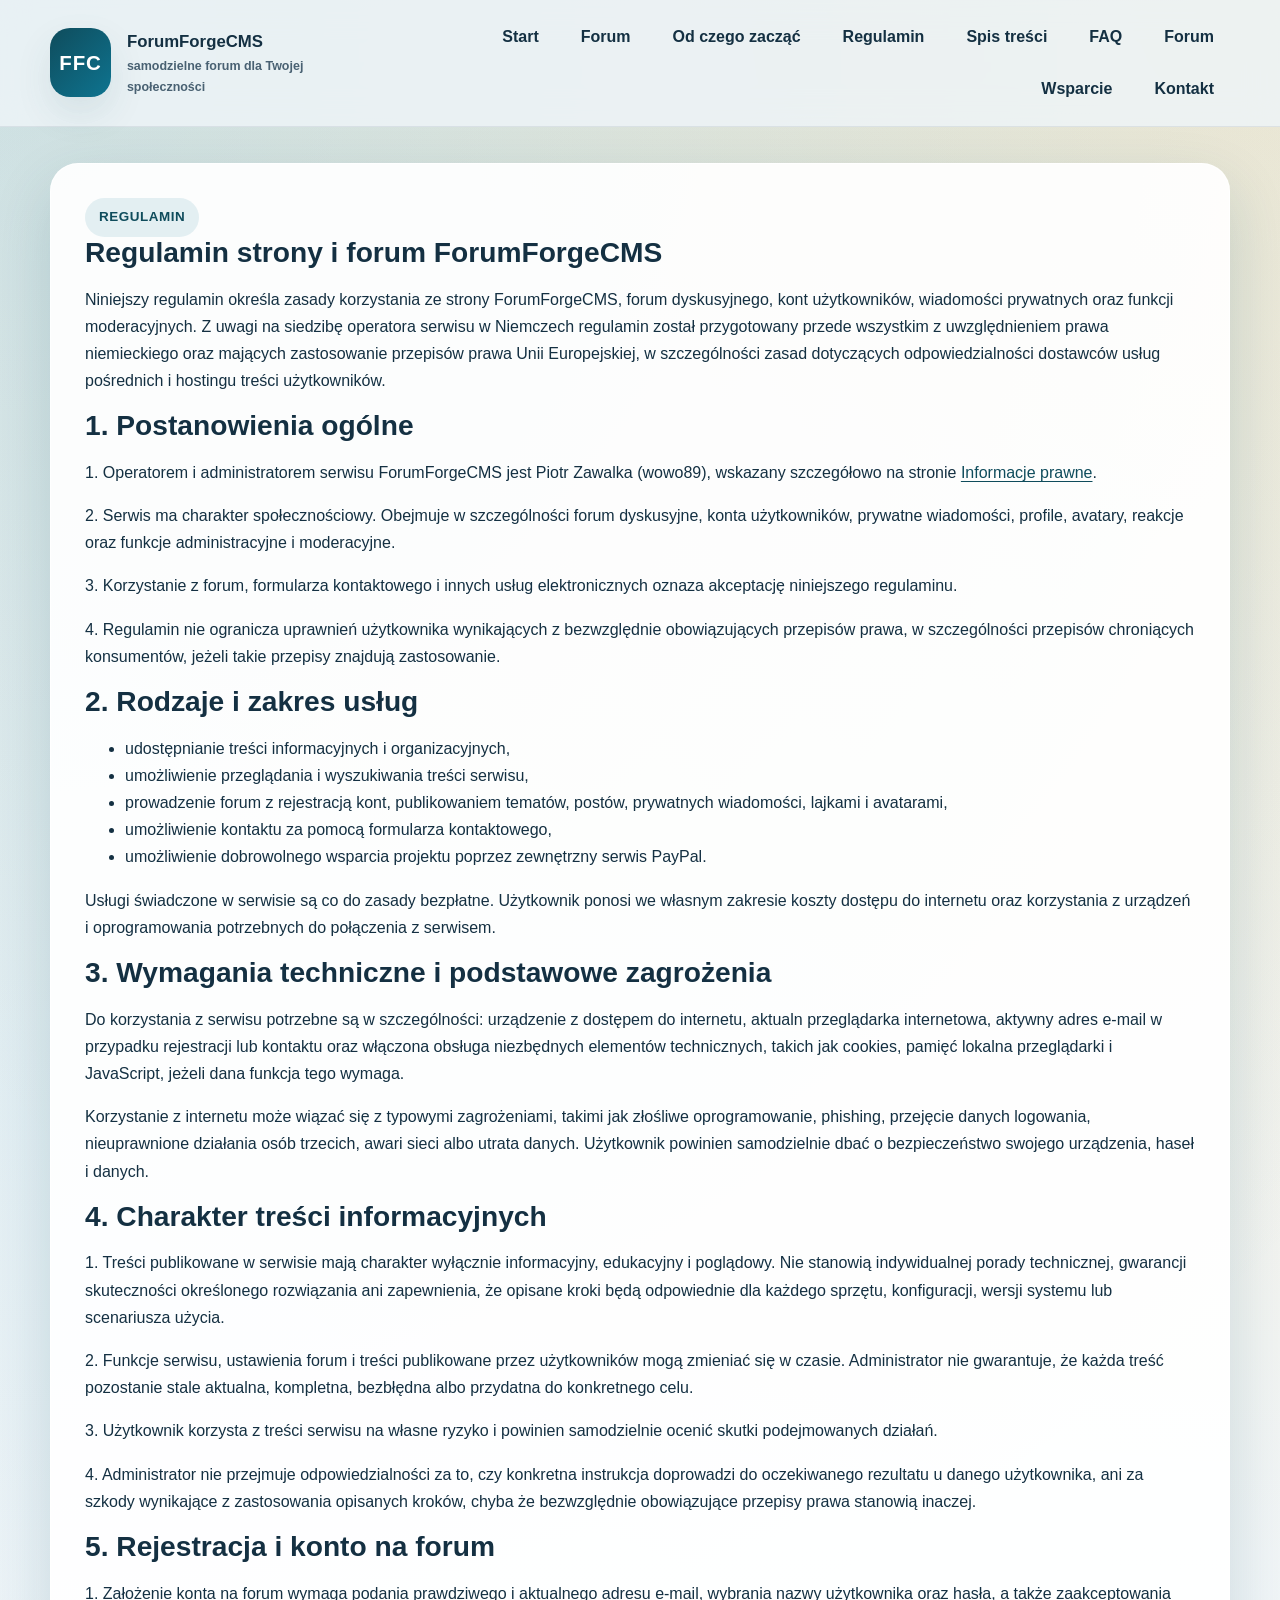
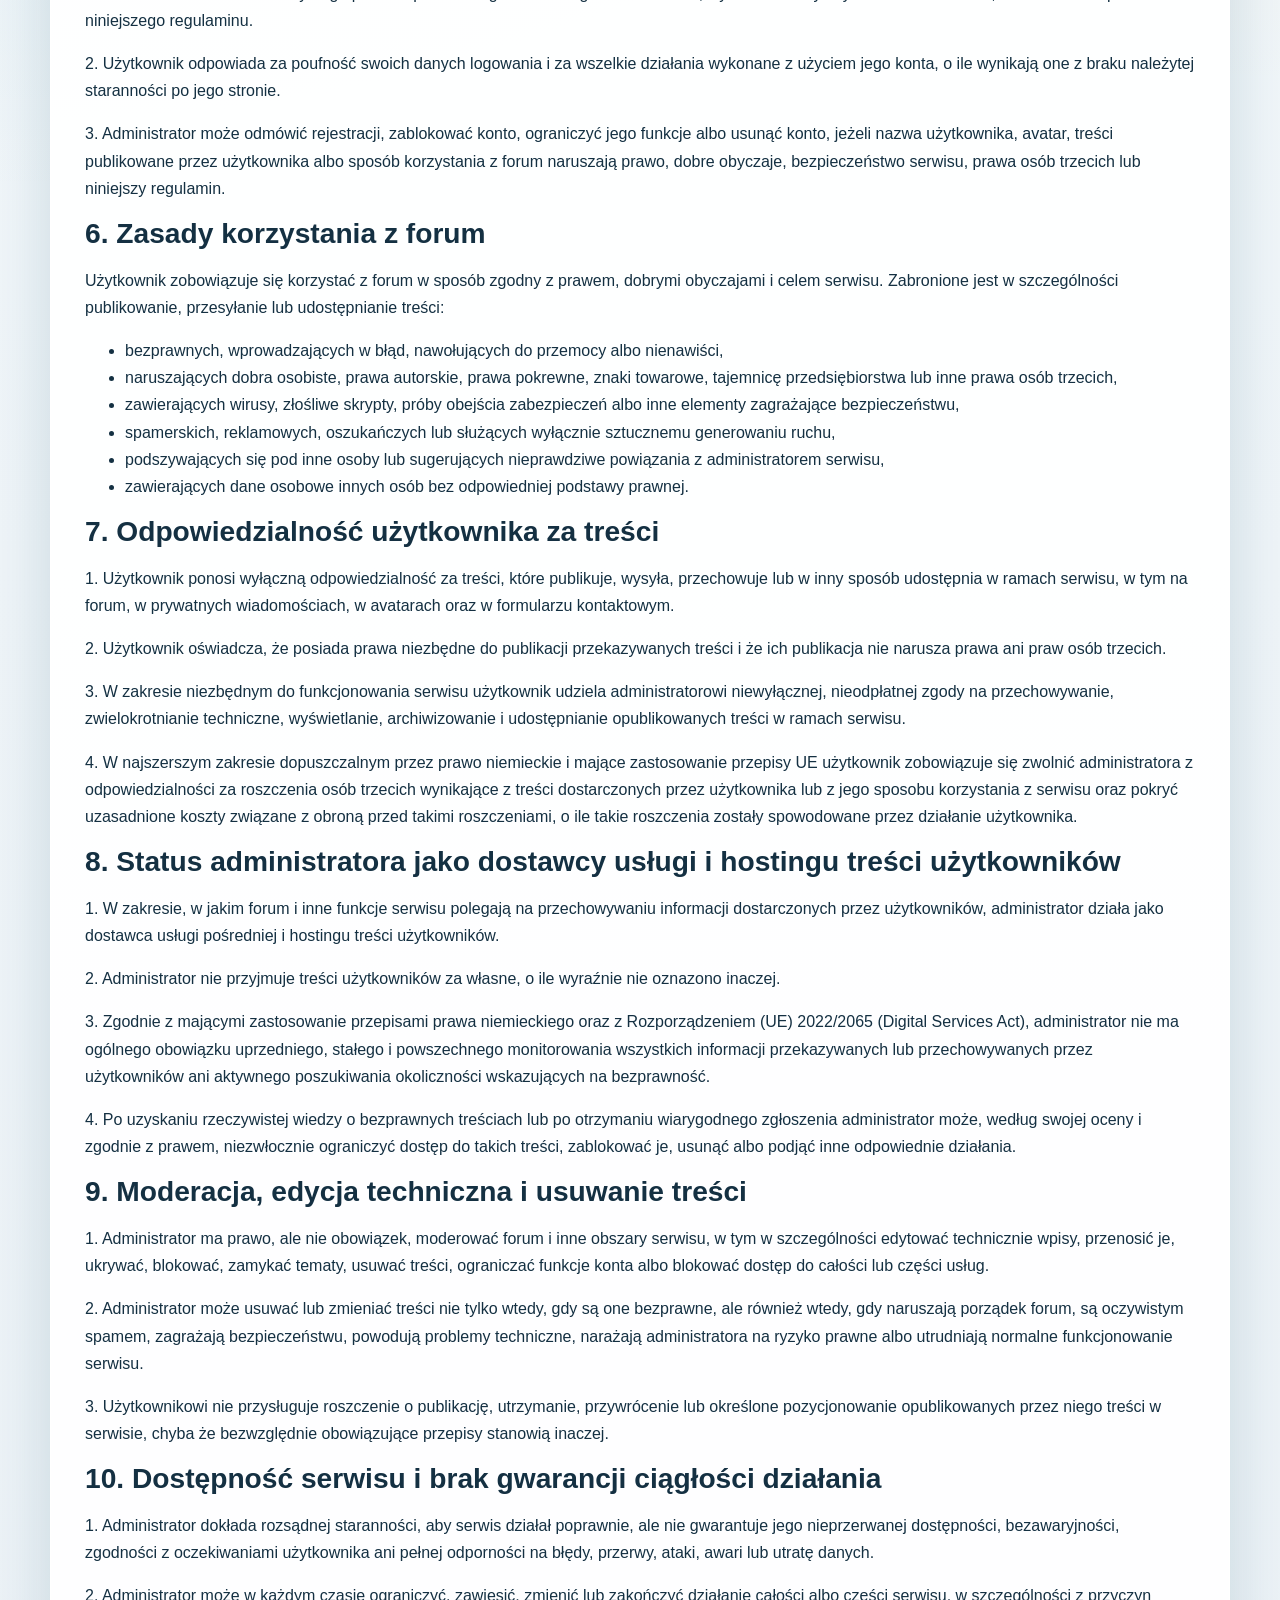
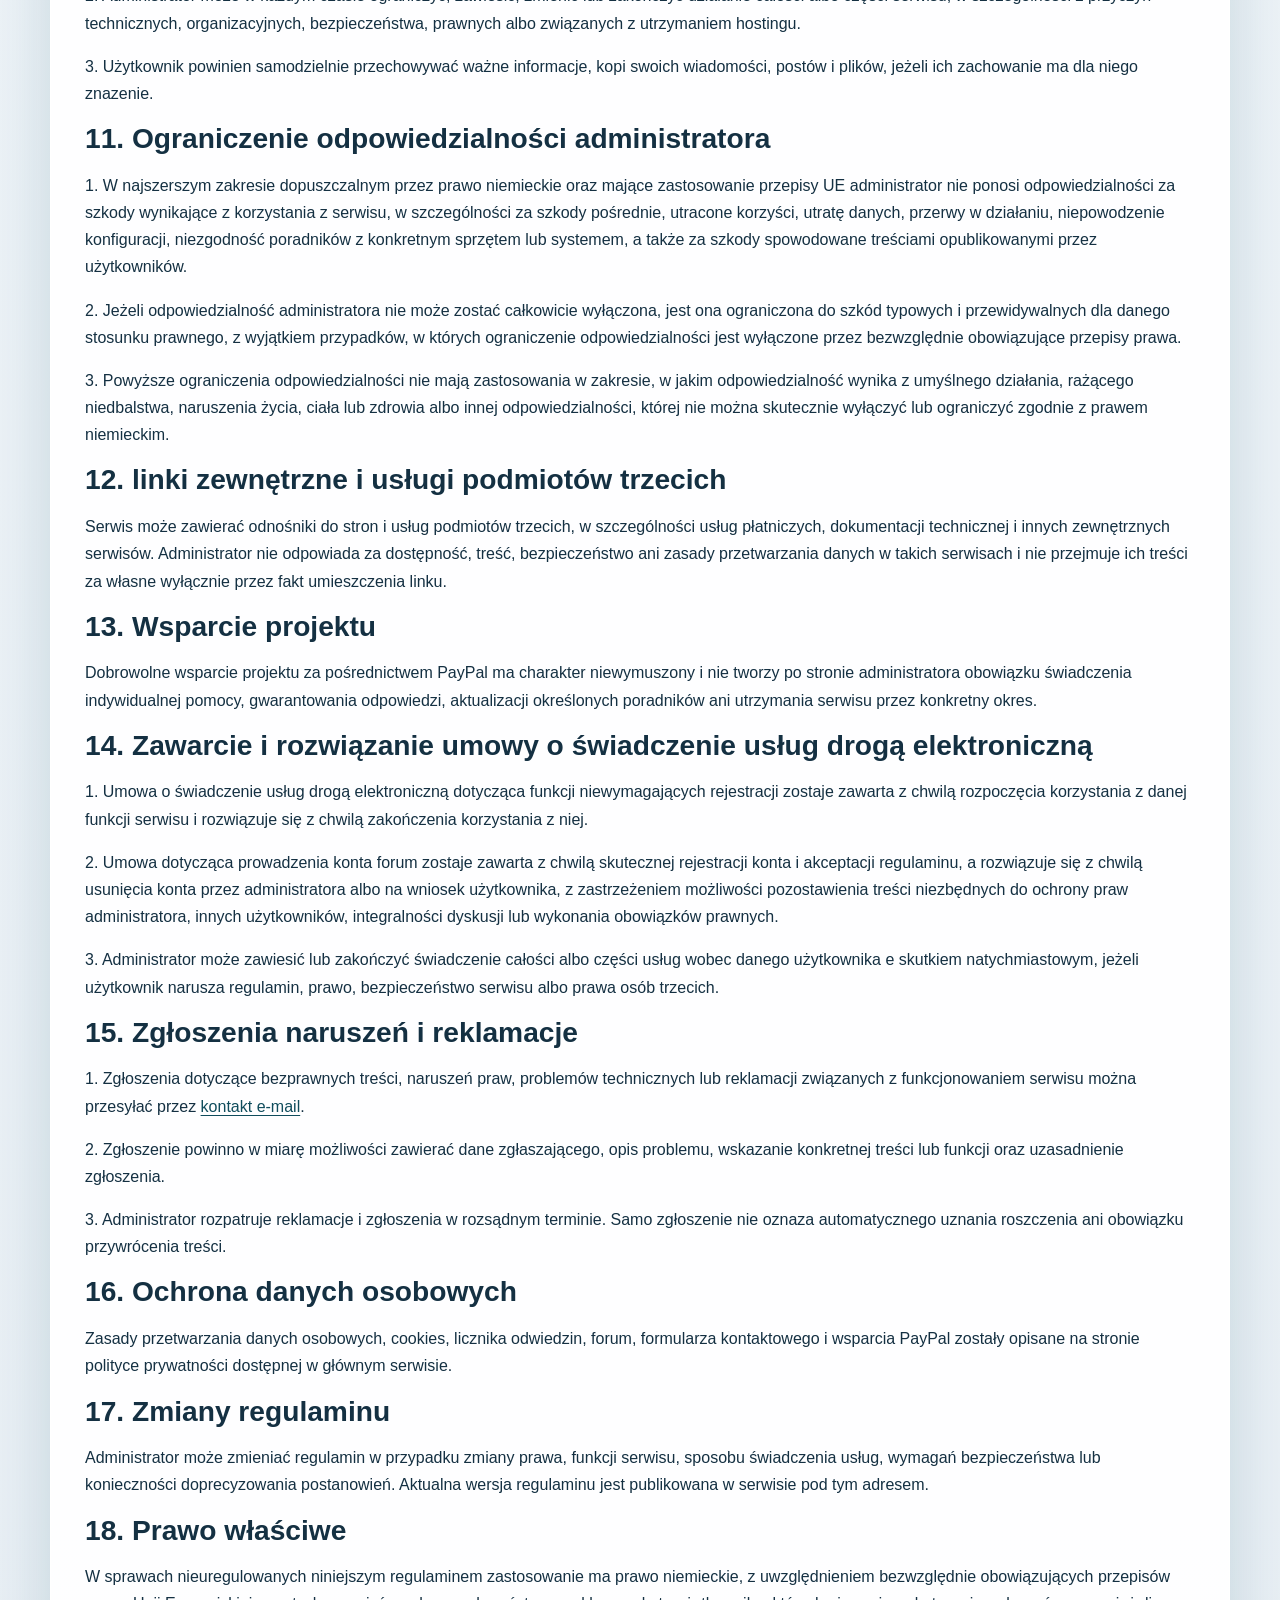
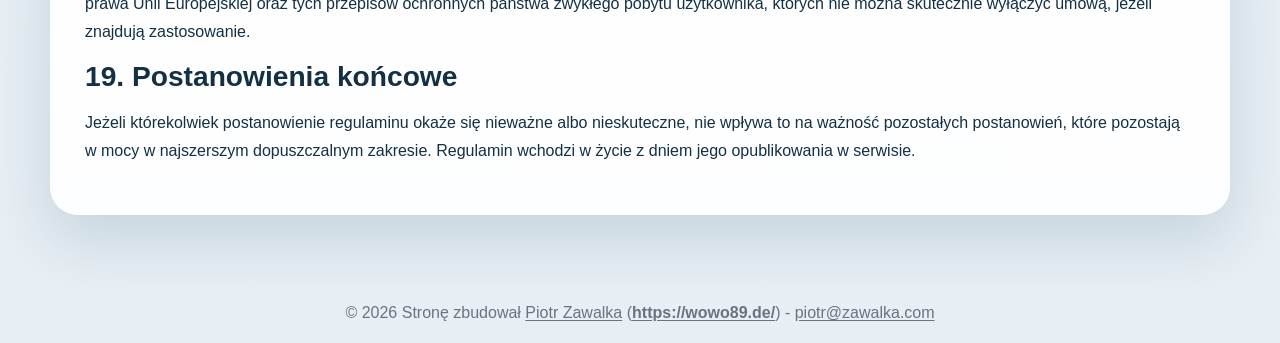
<file: regulamin.html>
﻿<!doctype html>
<html lang="pl">
<head>
  <meta charset="utf-8">
  <meta http-equiv="Content-Type" content="text/html; charset=utf-8">
  <meta name="viewport" content="width=device-width, initial-scale=1">
  <meta name="description" content="Regulamin strony i forum ForumForgeCMS: zasady korzystania z forum, kont u&#380;ytkownik&#243;w, wiadomo&#347;ci prywatnych i moderacji, z uwzgl&#281;dnieniem prawa niemieckiego i przepis&#243;w UE.">
  <meta name="robots" content="index,follow,max-image-preview:large,max-snippet:-1,max-video-preview:-1">
  <link rel="canonical" href="https://hosting.zeta-producer.com/7760562475/regulamin.html">
  <title>Regulamin strony i forum - ForumForgeCMS</title>
  <link rel="icon" type="image/png" sizes="32x32" href="media/images/favicons/favicon-32x32.png">
  <link rel="stylesheet" href="assets/forumforgecms2026.css">
</head>
<body>
  <div class="site-shell">
    <header class="site-header">
      <div class="site-header-inner">
        <a class="brand" href="index.html">
          <span class="brand-mark">FFC</span>
          <span class="brand-copy">ForumForgeCMS<small>samodzielne forum dla Twojej spo&#322;eczno&#347;ci</small></span>
        </a>
        <nav class="nav-links" aria-label="G&#322;&#243;wna nawigacja">
          <a href="index.html">Start</a>
          <a href="index.php">Forum</a>
          <a href="hauptfenster.html">Od czego zacz&#261;&#263;</a>
          <a href="regulamin.html">Regulamin</a>
          <a href="tipps.html">Spis tre&#347;ci</a>
          <a href="faq.html">FAQ</a>
          <a href="index.php">Forum</a>
          <a href="wsparcie.html">Wsparcie</a>
          <a href="mailto:piotr@zawalka.com">Kontakt</a>
        </nav>
        <details class="mobile-nav">
          <summary>Menu</summary>
          <div class="mobile-links">
            <a href="index.html">Start</a>
            <a href="index.php">Forum</a>
            <a href="hauptfenster.html">Od czego zacz&#261;&#263;</a>
            <a href="regulamin.html">Regulamin</a>
            <a href="tipps.html">Spis tre&#347;ci</a>
            <a href="faq.html">FAQ</a>
            <a href="index.php">Forum</a>
            <a href="wsparcie.html">Wsparcie</a>
            <a href="mailto:piotr@zawalka.com">Kontakt</a>
          </div>
        </details>
      </div>
    </header>

    <main class="page-wrap">
      <section class="legal-panel">
        <span class="eyebrow">Regulamin</span>
        <h1>Regulamin strony i forum ForumForgeCMS</h1>
        <p>Niniejszy regulamin okre&#347;la zasady korzystania ze strony ForumForgeCMS, forum dyskusyjnego, kont u&#380;ytkownik&#243;w, wiadomo&#347;ci prywatnych oraz funkcji moderacyjnych. Z uwagi na siedzib&#281; operatora serwisu w Niemczech regulamin zosta&#322; przygotowany przede wszystkim z uwzgl&#281;dnieniem prawa niemieckiego oraz maj&#261;cych zastosowanie przepis&#243;w prawa Unii Europejskiej, w szczeg&#243;lno&#347;ci zasad dotycz&#261;cych odpowiedzialno&#347;ci dostawc&#243;w us&#322;ug po&#347;rednich i hostingu tre&#347;ci u&#380;ytkownik&#243;w.</p>

        <h2>1. Postanowienia og&#243;lne</h2>
        <p>1. Operatorem i administratorem serwisu ForumForgeCMS jest Piotr Zawalka (wowo89), wskazany szczeg&#243;&#322;owo na stronie <a href="impressum.html">Informacje prawne</a>.</p>
        <p>2. Serwis ma charakter spo&#322;eczno&#347;ciowy. Obejmuje w szczeg&#243;lno&#347;ci forum dyskusyjne, konta u&#380;ytkownik&#243;w, prywatne wiadomo&#347;ci, profile, avatary, reakcje oraz funkcje administracyjne i moderacyjne.</p>
        <p>3. Korzystanie z forum, formularza kontaktowego i innych us&#322;ug elektronicznych oznaza akceptacj&#281; niniejszego regulaminu.</p>
        <p>4. Regulamin nie ogranicza uprawnie&#324; u&#380;ytkownika wynikaj&#261;cych z bezwzgl&#281;dnie obowi&#261;zuj&#261;cych przepis&#243;w prawa, w szczeg&#243;lno&#347;ci przepis&#243;w chroni&#261;cych konsument&#243;w, je&#380;eli takie przepisy znajduj&#261; zastosowanie.</p>

        <h2>2. Rodzaje i zakres us&#322;ug</h2>
        <ul>
          <li>udost&#281;pnianie tre&#347;ci informacyjnych i organizacyjnych,</li>
          <li>umo&#380;liwienie przegl&#261;dania i wyszukiwania tre&#347;ci serwisu,</li>
          <li>prowadzenie forum z rejestracj&#261; kont, publikowaniem temat&#243;w, post&#243;w, prywatnych wiadomo&#347;ci, lajkami i avatarami,</li>
          <li>umo&#380;liwienie kontaktu za pomoc&#261; formularza kontaktowego,</li>
          <li>umo&#380;liwienie dobrowolnego wsparcia projektu poprzez zewn&#281;trzny serwis PayPal.</li>
        </ul>
        <p>Us&#322;ugi &#347;wiadczone w serwisie s&#261; co do zasady bezp&#322;atne. U&#380;ytkownik ponosi we w&#322;asnym zakresie koszty dost&#281;pu do internetu oraz korzystania z urz&#261;dze&#324; i oprogramowania potrzebnych do po&#322;&#261;czenia z serwisem.</p>

        <h2>3. Wymagania techniczne i podstawowe zagro&#380;enia</h2>
        <p>Do korzystania z serwisu potrzebne s&#261; w szczeg&#243;lno&#347;ci: urz&#261;dzenie z dost&#281;pem do internetu, aktualn przegl&#261;darka internetowa, aktywny adres e-mail w przypadku rejestracji lub kontaktu oraz w&#322;&#261;czona obs&#322;uga niezb&#281;dnych element&#243;w technicznych, takich jak cookies, pami&#281;&#263; lokalna przegl&#261;darki i JavaScript, je&#380;eli dana funkcja tego wymaga.</p>
        <p>Korzystanie z internetu mo&#380;e wi&#261;za&#263; si&#281; z typowymi zagro&#380;eniami, takimi jak z&#322;o&#347;liwe oprogramowanie, phishing, przej&#281;cie danych logowania, nieuprawnione dzia&#322;ania os&#243;b trzecich, awari sieci albo utrata danych. U&#380;ytkownik powinien samodzielnie dba&#263; o bezpiecze&#324;stwo swojego urz&#261;dzenia, hase&#322; i danych.</p>

        <h2>4. Charakter tre&#347;ci informacyjnych</h2>
        <p>1. Tre&#347;ci publikowane w serwisie maj&#261; charakter wy&#322;&#261;cznie informacyjny, edukacyjny i pogl&#261;dowy. Nie stanowi&#261; indywidualnej porady technicznej, gwarancji skuteczno&#347;ci okre&#347;lonego rozwi&#261;zania ani zapewnienia, &#380;e opisane kroki b&#281;d&#261; odpowiednie dla ka&#380;dego sprz&#281;tu, konfiguracji, wersji systemu lub scenariusza u&#380;ycia.</p>
        <p>2. Funkcje serwisu, ustawienia forum i tre&#347;ci publikowane przez u&#380;ytkownik&#243;w mog&#261; zmienia&#263; si&#281; w czasie. Administrator nie gwarantuje, &#380;e ka&#380;da tre&#347;&#263; pozostanie stale aktualna, kompletna, bezb&#322;&#281;dna albo przydatna do konkretnego celu.</p>
        <p>3. U&#380;ytkownik korzysta z tre&#347;ci serwisu na w&#322;asne ryzyko i powinien samodzielnie oceni&#263; skutki podejmowanych dzia&#322;a&#324;.</p>
        <p>4. Administrator nie przejmuje odpowiedzialno&#347;ci za to, czy konkretna instrukcja doprowadzi do oczekiwanego rezultatu u danego u&#380;ytkownika, ani za szkody wynikaj&#261;ce z zastosowania opisanych krok&#243;w, chyba &#380;e bezwzgl&#281;dnie obowi&#261;zuj&#261;ce przepisy prawa stanowi&#261; inaczej.</p>

        <h2>5. Rejestracja i konto na forum</h2>
        <p>1. Za&#322;o&#380;enie konta na forum wymaga podania prawdziwego i aktualnego adresu e-mail, wybrania nazwy u&#380;ytkownika oraz has&#322;a, a tak&#380;e zaakceptowania niniejszego regulaminu.</p>
        <p>2. U&#380;ytkownik odpowiada za poufno&#347;&#263; swoich danych logowania i za wszelkie dzia&#322;ania wykonane z u&#380;yciem jego konta, o ile wynikaj&#261; one z braku nale&#380;ytej staranno&#347;ci po jego stronie.</p>
        <p>3. Administrator mo&#380;e odm&#243;wi&#263; rejestracji, zablokowa&#263; konto, ograniczy&#263; jego funkcje albo usun&#261;&#263; konto, je&#380;eli nazwa u&#380;ytkownika, avatar, tre&#347;ci publikowane przez u&#380;ytkownika albo spos&#243;b korzystania z forum naruszaj&#261; prawo, dobre obyczaje, bezpiecze&#324;stwo serwisu, prawa os&#243;b trzecich lub niniejszy regulamin.</p>

        <h2>6. Zasady korzystania z forum</h2>
        <p>U&#380;ytkownik zobowi&#261;zuje si&#281; korzysta&#263; z forum w spos&#243;b zgodny z prawem, dobrymi obyczajami i celem serwisu. Zabronione jest w szczeg&#243;lno&#347;ci publikowanie, przesy&#322;anie lub udost&#281;pnianie tre&#347;ci:</p>
        <ul>
          <li>bezprawnych, wprowadzaj&#261;cych w b&#322;&#261;d, nawo&#322;uj&#261;cych do przemocy albo nienawi&#347;ci,</li>
          <li>naruszaj&#261;cych dobra osobiste, prawa autorskie, prawa pokrewne, znaki towarowe, tajemnic&#281; przedsi&#281;biorstwa lub inne prawa os&#243;b trzecich,</li>
          <li>zawieraj&#261;cych wirusy, z&#322;o&#347;liwe skrypty, pr&#243;by obej&#347;cia zabezpiecze&#324; albo inne elementy zagra&#380;aj&#261;ce bezpiecze&#324;stwu,</li>
          <li>spamerskich, reklamowych, oszuka&#324;czych lub s&#322;u&#380;&#261;cych wy&#322;&#261;cznie sztucznemu generowaniu ruchu,</li>
          <li>podszywaj&#261;cych si&#281; pod inne osoby lub sugeruj&#261;cych nieprawdziwe powi&#261;zania z administratorem serwisu,</li>
          <li>zawieraj&#261;cych dane osobowe innych os&#243;b bez odpowiedniej podstawy prawnej.</li>
        </ul>

        <h2>7. Odpowiedzialno&#347;&#263; u&#380;ytkownika za tre&#347;ci</h2>
        <p>1. U&#380;ytkownik ponosi wy&#322;&#261;czn&#261; odpowiedzialno&#347;&#263; za tre&#347;ci, kt&#243;re publikuje, wysy&#322;a, przechowuje lub w inny spos&#243;b udost&#281;pnia w ramach serwisu, w tym na forum, w prywatnych wiadomo&#347;ciach, w avatarach oraz w formularzu kontaktowym.</p>
        <p>2. U&#380;ytkownik o&#347;wiadcza, &#380;e posiada prawa niezb&#281;dne do publikacji przekazywanych tre&#347;ci i &#380;e ich publikacja nie narusza prawa ani praw os&#243;b trzecich.</p>
        <p>3. W zakresie niezb&#281;dnym do funkcjonowania serwisu u&#380;ytkownik udziela administratorowi niewy&#322;&#261;cznej, nieodp&#322;atnej zgody na przechowywanie, zwielokrotnianie techniczne, wy&#347;wietlanie, archiwizowanie i udost&#281;pnianie opublikowanych tre&#347;ci w ramach serwisu.</p>
        <p>4. W najszerszym zakresie dopuszczalnym przez prawo niemieckie i maj&#261;ce zastosowanie przepisy UE u&#380;ytkownik zobowi&#261;zuje si&#281; zwolni&#263; administratora z odpowiedzialno&#347;ci za roszczenia os&#243;b trzecich wynikaj&#261;ce z tre&#347;ci dostarczonych przez u&#380;ytkownika lub z jego sposobu korzystania z serwisu oraz pokry&#263; uzasadnione koszty zwi&#261;zane z obron&#261; przed takimi roszczeniami, o ile takie roszczenia zosta&#322;y spowodowane przez dzia&#322;anie u&#380;ytkownika.</p>

        <h2>8. Status administratora jako dostawcy us&#322;ugi i hostingu tre&#347;ci u&#380;ytkownik&#243;w</h2>
        <p>1. W zakresie, w jakim forum i inne funkcje serwisu polegaj&#261; na przechowywaniu informacji dostarczonych przez u&#380;ytkownik&#243;w, administrator dzia&#322;a jako dostawca us&#322;ugi po&#347;redniej i hostingu tre&#347;ci u&#380;ytkownik&#243;w.</p>
        <p>2. Administrator nie przyjmuje tre&#347;ci u&#380;ytkownik&#243;w za w&#322;asne, o ile wyra&#378;nie nie oznazono inaczej.</p>
        <p>3. Zgodnie z maj&#261;cymi zastosowanie przepisami prawa niemieckiego oraz z Rozporz&#261;dzeniem (UE) 2022/2065 (Digital Services Act), administrator nie ma og&#243;lnego obowi&#261;zku uprzedniego, sta&#322;ego i powszechnego monitorowania wszystkich informacji przekazywanych lub przechowywanych przez u&#380;ytkownik&#243;w ani aktywnego poszukiwania okoliczno&#347;ci wskazuj&#261;cych na bezprawno&#347;&#263;.</p>
        <p>4. Po uzyskaniu rzeczywistej wiedzy o bezprawnych tre&#347;ciach lub po otrzymaniu wiarygodnego zg&#322;oszenia administrator mo&#380;e, wed&#322;ug swojej oceny i zgodnie z prawem, niezw&#322;ocznie ograniczy&#263; dost&#281;p do takich tre&#347;ci, zablokowa&#263; je, usun&#261;&#263; albo podj&#261;&#263; inne odpowiednie dzia&#322;ania.</p>

        <h2>9. Moderacja, edycja techniczna i usuwanie tre&#347;ci</h2>
        <p>1. Administrator ma prawo, ale nie obowi&#261;zek, moderowa&#263; forum i inne obszary serwisu, w tym w szczeg&#243;lno&#347;ci edytowa&#263; technicznie wpisy, przenosi&#263; je, ukrywa&#263;, blokowa&#263;, zamyka&#263; tematy, usuwa&#263; tre&#347;ci, ogranicza&#263; funkcje konta albo blokowa&#263; dost&#281;p do ca&#322;o&#347;ci lub cz&#281;&#347;ci us&#322;ug.</p>
        <p>2. Administrator mo&#380;e usuwa&#263; lub zmienia&#263; tre&#347;ci nie tylko wtedy, gdy s&#261; one bezprawne, ale r&#243;wnie&#380; wtedy, gdy naruszaj&#261; porz&#261;dek forum, s&#261; oczywistym spamem, zagra&#380;aj&#261; bezpiecze&#324;stwu, powoduj&#261; problemy techniczne, nara&#380;aj&#261; administratora na ryzyko prawne albo utrudniaj&#261; normalne funkcjonowanie serwisu.</p>
        <p>3. U&#380;ytkownikowi nie przys&#322;uguje roszczenie o publikacj&#281;, utrzymanie, przywr&#243;cenie lub okre&#347;lone pozycjonowanie opublikowanych przez niego tre&#347;ci w serwisie, chyba &#380;e bezwzgl&#281;dnie obowi&#261;zuj&#261;ce przepisy stanowi&#261; inaczej.</p>

        <h2>10. Dost&#281;pno&#347;&#263; serwisu i brak gwarancji ci&#261;g&#322;o&#347;ci dzia&#322;ania</h2>
        <p>1. Administrator dok&#322;ada rozs&#261;dnej staranno&#347;ci, aby serwis dzia&#322;a&#322; poprawnie, ale nie gwarantuje jego nieprzerwanej dost&#281;pno&#347;ci, bezawaryjno&#347;ci, zgodno&#347;ci z oczekiwaniami u&#380;ytkownika ani pe&#322;nej odporno&#347;ci na b&#322;&#281;dy, przerwy, ataki, awari lub utrat&#281; danych.</p>
        <p>2. Administrator mo&#380;e w ka&#380;dym czasie ograniczy&#263;, zawiesi&#263;, zmieni&#263; lub zako&#324;czy&#263; dzia&#322;anie ca&#322;o&#347;ci albo cz&#281;&#347;ci serwisu, w szczeg&#243;lno&#347;ci z przyczyn technicznych, organizacyjnych, bezpiecze&#324;stwa, prawnych albo zwi&#261;zanych z utrzymaniem hostingu.</p>
        <p>3. U&#380;ytkownik powinien samodzielnie przechowywa&#263; wa&#380;ne informacje, kopi swoich wiadomo&#347;ci, post&#243;w i plik&#243;w, je&#380;eli ich zachowanie ma dla niego znazenie.</p>

        <h2>11. Ograniczenie odpowiedzialno&#347;ci administratora</h2>
        <p>1. W najszerszym zakresie dopuszczalnym przez prawo niemieckie oraz maj&#261;ce zastosowanie przepisy UE administrator nie ponosi odpowiedzialno&#347;ci za szkody wynikaj&#261;ce z korzystania z serwisu, w szczeg&#243;lno&#347;ci za szkody po&#347;rednie, utracone korzy&#347;ci, utrat&#281; danych, przerwy w dzia&#322;aniu, niepowodzenie konfiguracji, niezgodno&#347;&#263; poradnik&#243;w z konkretnym sprz&#281;tem lub systemem, a tak&#380;e za szkody spowodowane tre&#347;ciami opublikowanymi przez u&#380;ytkownik&#243;w.</p>
        <p>2. Je&#380;eli odpowiedzialno&#347;&#263; administratora nie mo&#380;e zosta&#263; ca&#322;kowicie wy&#322;&#261;czona, jest ona ograniczona do szk&#243;d typowych i przewidywalnych dla danego stosunku prawnego, z wyj&#261;tkiem przypadk&#243;w, w kt&#243;rych ograniczenie odpowiedzialno&#347;ci jest wy&#322;&#261;czone przez bezwzgl&#281;dnie obowi&#261;zuj&#261;ce przepisy prawa.</p>
        <p>3. Powy&#380;sze ograniczenia odpowiedzialno&#347;ci nie maj&#261; zastosowania w zakresie, w jakim odpowiedzialno&#347;&#263; wynika z umy&#347;lnego dzia&#322;ania, ra&#380;&#261;cego niedbalstwa, naruszenia &#380;ycia, cia&#322;a lub zdrowia albo innej odpowiedzialno&#347;ci, kt&#243;rej nie mo&#380;na skutecznie wy&#322;&#261;czy&#263; lub ograniczy&#263; zgodnie z prawem niemieckim.</p>

        <h2>12. linki zewn&#281;trzne i us&#322;ugi podmiot&#243;w trzecich</h2>
        <p>Serwis mo&#380;e zawiera&#263; odno&#347;niki do stron i us&#322;ug podmiot&#243;w trzecich, w szczeg&#243;lno&#347;ci us&#322;ug p&#322;atniczych, dokumentacji technicznej i innych zewn&#281;trznych serwis&#243;w. Administrator nie odpowiada za dost&#281;pno&#347;&#263;, tre&#347;&#263;, bezpiecze&#324;stwo ani zasady przetwarzania danych w takich serwisach i nie przejmuje ich tre&#347;ci za w&#322;asne wy&#322;&#261;cznie przez fakt umieszczenia linku.</p>

        <h2>13. Wsparcie projektu</h2>
        <p>Dobrowolne wsparcie projektu za po&#347;rednictwem PayPal ma charakter niewymuszony i nie tworzy po stronie administratora obowi&#261;zku &#347;wiadczenia indywidualnej pomocy, gwarantowania odpowiedzi, aktualizacji okre&#347;lonych poradnik&#243;w ani utrzymania serwisu przez konkretny okres.</p>

        <h2>14. Zawarcie i rozwi&#261;zanie umowy o &#347;wiadczenie us&#322;ug drog&#261; elektroniczn&#261;</h2>
        <p>1. Umowa o &#347;wiadczenie us&#322;ug drog&#261; elektroniczn&#261; dotycz&#261;ca funkcji niewymagaj&#261;cych rejestracji zostaje zawarta z chwil&#261; rozpocz&#281;cia korzystania z danej funkcji serwisu i rozwi&#261;zuje si&#281; z chwil&#261; zako&#324;czenia korzystania z niej.</p>
        <p>2. Umowa dotycz&#261;ca prowadzenia konta forum zostaje zawarta z chwil&#261; skutecznej rejestracji konta i akceptacji regulaminu, a rozwi&#261;zuje si&#281; z chwil&#261; usuni&#281;cia konta przez administratora albo na wniosek u&#380;ytkownika, z zastrze&#380;eniem mo&#380;liwo&#347;ci pozostawienia tre&#347;ci niezb&#281;dnych do ochrony praw administratora, innych u&#380;ytkownik&#243;w, integralno&#347;ci dyskusji lub wykonania obowi&#261;zk&#243;w prawnych.</p>
        <p>3. Administrator mo&#380;e zawiesi&#263; lub zako&#324;czy&#263; &#347;wiadczenie ca&#322;o&#347;ci albo cz&#281;&#347;ci us&#322;ug wobec danego u&#380;ytkownika e skutkiem natychmiastowym, je&#380;eli u&#380;ytkownik narusza regulamin, prawo, bezpiecze&#324;stwo serwisu albo prawa os&#243;b trzecich.</p>

        <h2>15. Zg&#322;oszenia narusze&#324; i reklamacje</h2>
        <p>1. Zg&#322;oszenia dotycz&#261;ce bezprawnych tre&#347;ci, narusze&#324; praw, problem&#243;w technicznych lub reklamacji zwi&#261;zanych z funkcjonowaniem serwisu mo&#380;na przesy&#322;a&#263; przez <a href="mailto:piotr@zawalka.com">kontakt e-mail</a>.</p>
        <p>2. Zg&#322;oszenie powinno w miar&#281; mo&#380;liwo&#347;ci zawiera&#263; dane zg&#322;aszaj&#261;cego, opis problemu, wskazanie konkretnej tre&#347;ci lub funkcji oraz uzasadnienie zg&#322;oszenia.</p>
        <p>3. Administrator rozpatruje reklamacje i zg&#322;oszenia w rozs&#261;dnym terminie. Samo zg&#322;oszenie nie oznaza automatycznego uznania roszczenia ani obowi&#261;zku przywr&#243;cenia tre&#347;ci.</p>

        <h2>16. Ochrona danych osobowych</h2>
        <p>Zasady przetwarzania danych osobowych, cookies, licznika odwiedzin, forum, formularza kontaktowego i wsparcia PayPal zosta&#322;y opisane na stronie polityce prywatno&#347;ci dostępnej w głównym serwisie.</p>

        <h2>17. Zmiany regulaminu</h2>
        <p>Administrator mo&#380;e zmienia&#263; regulamin w przypadku zmiany prawa, funkcji serwisu, sposobu &#347;wiadczenia us&#322;ug, wymaga&#324; bezpiecze&#324;stwa lub konieczno&#347;ci doprecyzowania postanowie&#324;. Aktualna wersja regulaminu jest publikowana w serwisie pod tym adresem.</p>

        <h2>18. Prawo w&#322;a&#347;ciwe</h2>
        <p>W sprawach nieuregulowanych niniejszym regulaminem zastosowanie ma prawo niemieckie, z uwzgl&#281;dnieniem bezwzgl&#281;dnie obowi&#261;zuj&#261;cych przepis&#243;w prawa Unii Europejskiej oraz tych przepis&#243;w ochronnych pa&#324;stwa zwyk&#322;ego pobytu u&#380;ytkownika, kt&#243;rych nie mo&#380;na skutecznie wy&#322;&#261;czy&#263; umow&#261;, je&#380;eli znajduj&#261; zastosowanie.</p>

        <h2>19. Postanowienia ko&#324;cowe</h2>
        <p>Je&#380;eli kt&#243;rekolwiek postanowienie regulaminu oka&#380;e si&#281; niewa&#380;ne albo nieskuteczne, nie wp&#322;ywa to na wa&#380;no&#347;&#263; pozosta&#322;ych postanowie&#324;, kt&#243;re pozostaj&#261; w mocy w najszerszym dopuszczalnym zakresie. Regulamin wchodzi w &#380;ycie z dniem jego opublikowania w serwisie.</p>
      </section>
    </main>

    <footer class="site-footer"><div class="site-footer-inner">&copy; 2026 Stron&#281; zbudowa&#322; <a href="https://zawalka.com">Piotr Zawalka</a> (<a href="https://wowo89.de/">https://wowo89.de/</a>) - <a href="mailto:piotr@zawalka.com">piotr@zawalka.com</a></div></footer>
  </div>
</body>
</html>
</file>
<file: assets/forumforgecms2026.css>
:root {
  --bg: #eef4f8;
  --surface: rgba(255, 255, 255, 0.92);
  --surface-strong: #ffffff;
  --surface-muted: #f5f8fb;
  --text: #143042;
  --text-soft: #496172;
  --line: rgba(20, 48, 66, 0.12);
  --line-strong: rgba(20, 48, 66, 0.22);
  --brand: #0e7490;
  --brand-dark: #0f4c5c;
  --accent: #f59e0b;
  --accent-soft: #fff2d6;
  --danger-soft: #fef1ef;
  --danger: #cc5a4d;
  --success-soft: #e8f8ef;
  --success: #1f8a59;
  --shadow: 0 24px 60px rgba(15, 76, 92, 0.16);
  --shadow-soft: 0 16px 36px rgba(15, 76, 92, 0.1);
  --radius-xl: 28px;
  --radius-lg: 22px;
  --radius-md: 16px;
  --radius-sm: 12px;
  --site-width: min(1180px, calc(100vw - 32px));
}

*,
*::before,
*::after {
  box-sizing: border-box;
}

html {
  scroll-behavior: smooth;
}

body {
  margin: 0;
  color: var(--text);
  font-family: "Aptos", "Segoe UI Variable Text", "Trebuchet MS", sans-serif;
  background:
    radial-gradient(circle at top left, rgba(14, 116, 144, 0.18), transparent 34%),
    radial-gradient(circle at top right, rgba(245, 158, 11, 0.16), transparent 32%),
    linear-gradient(180deg, #f6fbfd 0%, #eef4f8 42%, #e7eef4 100%);
  line-height: 1.7;
}

a {
  color: var(--brand-dark);
  text-decoration-thickness: 0.08em;
  text-underline-offset: 0.18em;
}

a:hover {
  color: var(--brand);
}

img {
  max-width: 100%;
  display: block;
}

.site-shell {
  min-height: 100vh;
}

.site-header {
  position: sticky;
  top: 0;
  z-index: 30;
  backdrop-filter: blur(16px);
  background: rgba(238, 244, 248, 0.82);
  border-bottom: 1px solid rgba(20, 48, 66, 0.08);
}

.site-header-inner,
.page-wrap,
.site-footer-inner {
  width: var(--site-width);
  margin: 0 auto;
}

.site-header-inner {
  display: flex;
  align-items: center;
  justify-content: space-between;
  gap: 24px;
  padding: 16px 0;
}

.brand {
  display: inline-flex;
  align-items: center;
  gap: 16px;
  font-weight: 700;
  font-size: 1.05rem;
  color: var(--text);
  text-decoration: none;
}

.brand-mark {
  width: 69px;
  height: 69px;
  display: inline-grid;
  place-items: center;
  border-radius: 20px;
  background: linear-gradient(135deg, var(--brand-dark), var(--brand));
  color: #fff;
  box-shadow: var(--shadow-soft);
  font-weight: 800;
  font-size: 1.28rem;
  letter-spacing: 0.04em;
}

.brand-logo {
  object-fit: contain;
  padding: 0;
  background: transparent;
  border-radius: 0;
  box-shadow: none;
}

.brand-copy small {
  display: block;
  color: var(--text-soft);
  font-size: 0.78rem;
  font-weight: 600;
}

.nav-links {
  display: flex;
  flex-wrap: wrap;
  justify-content: flex-end;
  gap: 10px;
}

.nav-links a,
.mobile-links a {
  display: inline-flex;
  align-items: center;
  min-height: 42px;
  padding: 0 16px;
  border-radius: 999px;
  color: var(--text);
  text-decoration: none;
  font-weight: 600;
  transition: 160ms ease;
}

.nav-links a:hover,
.nav-links a[aria-current="page"],
.mobile-links a:hover,
.mobile-links a[aria-current="page"] {
  background: rgba(14, 116, 144, 0.1);
  color: var(--brand-dark);
}

.mobile-nav {
  display: none;
}

.mobile-nav summary {
  list-style: none;
  cursor: pointer;
  border-radius: 999px;
  background: var(--surface-strong);
  border: 1px solid var(--line);
  padding: 10px 16px;
  font-weight: 700;
  box-shadow: var(--shadow-soft);
}

.mobile-nav summary::-webkit-details-marker {
  display: none;
}

.mobile-links {
  margin-top: 12px;
  padding: 12px;
  border-radius: var(--radius-md);
  background: var(--surface-strong);
  border: 1px solid var(--line);
  box-shadow: var(--shadow-soft);
}

.mobile-links a {
  display: flex;
  border-radius: 12px;
}

.page-wrap {
  padding: 36px 0 72px;
}

.hero,
.panel,
.article-layout,
.legal-panel,
.contact-panel {
  background: var(--surface);
  border: 1px solid rgba(255, 255, 255, 0.78);
  border-radius: var(--radius-xl);
  box-shadow: var(--shadow);
}

.hero {
  position: relative;
  overflow: hidden;
  padding: 46px;
}

.hero::before {
  content: "";
  position: absolute;
  inset: -30% auto auto 56%;
  width: 420px;
  height: 420px;
  border-radius: 50%;
  background: radial-gradient(circle, rgba(245, 158, 11, 0.24), transparent 70%);
}

.hero::after {
  content: "";
  position: absolute;
  inset: auto auto -28% -12%;
  width: 500px;
  height: 500px;
  border-radius: 50%;
  background: radial-gradient(circle, rgba(14, 116, 144, 0.2), transparent 72%);
}

.hero > * {
  position: relative;
  z-index: 1;
}

.eyebrow {
  display: inline-flex;
  align-items: center;
  gap: 8px;
  padding: 8px 14px;
  border-radius: 999px;
  background: rgba(14, 116, 144, 0.1);
  color: var(--brand-dark);
  font-size: 0.84rem;
  font-weight: 700;
  letter-spacing: 0.04em;
  text-transform: uppercase;
}

h1,
h2,
h3 {
  margin: 0 0 16px;
  line-height: 1.16;
  font-family: "Aptos Display", "Segoe UI Variable Display", "Trebuchet MS", sans-serif;
}

h1 {
  font-size: clamp(1.35rem, 2.2vw, 2.2rem);
}

.homepage .hero h1 {
  font-size: clamp(1.35rem, 2.2vw, 2.2rem);
  line-height: 1.08;
}

.homepage .stat-card strong {
  font-size: 1.6rem;
}

h2 {
  font-size: clamp(1.7rem, 2.2vw, 2.4rem);
}

h3 {
  font-size: 1.28rem;
}

.lead {
  font-size: 1.15rem;
  color: var(--text-soft);
  max-width: 72ch;
}

.hero-actions,
.button-row {
  display: flex;
  flex-wrap: wrap;
  gap: 12px;
  margin-top: 28px;
}

.button,
.button-secondary {
  display: inline-flex;
  align-items: center;
  justify-content: center;
  min-height: 48px;
  padding: 0 20px;
  border-radius: 999px;
  font-weight: 700;
  text-decoration: none;
  transition: transform 160ms ease, box-shadow 160ms ease, background 160ms ease;
}

.button {
  background: linear-gradient(135deg, var(--brand-dark), var(--brand));
  color: #fff;
  box-shadow: 0 18px 34px rgba(14, 116, 144, 0.28);
}

.button-secondary {
  background: rgba(255, 255, 255, 0.88);
  color: var(--text);
  border: 1px solid var(--line);
}

.button:hover,
.button-secondary:hover {
  transform: translateY(-1px);
  text-decoration: none;
}

.hero-grid,
.grid-3,
.grid-2,
.card-grid,
.article-grid {
  display: grid;
  gap: 22px;
}

.hero-grid {
  grid-template-columns: minmax(0, 1.55fr) minmax(300px, 0.95fr);
  align-items: center;
}

.grid-3,
.card-grid {
  grid-template-columns: repeat(3, minmax(0, 1fr));
}

.grid-2,
.article-grid {
  grid-template-columns: repeat(2, minmax(0, 1fr));
}

.panel {
  padding: 34px;
  margin-top: 26px;
}

.panel-header {
  display: flex;
  justify-content: space-between;
  gap: 16px;
  align-items: end;
  margin-bottom: 20px;
}

.muted {
  color: var(--text-soft);
}

.stat-card,
.info-card,
.article-card,
.faq-card,
.resource-card {
  padding: 24px;
  border-radius: var(--radius-lg);
  background: var(--surface-strong);
  border: 1px solid var(--line);
  box-shadow: var(--shadow-soft);
}

.stat-card strong,
.info-card strong {
  display: block;
  font-size: 2rem;
  line-height: 1;
  margin-bottom: 12px;
  color: var(--brand-dark);
}

.article-card {
  display: flex;
  flex-direction: column;
  gap: 12px;
}

.article-card .meta,
.article-meta {
  display: flex;
  flex-wrap: wrap;
  gap: 8px;
  font-size: 0.9rem;
}

.pill {
  display: inline-flex;
  align-items: center;
  min-height: 30px;
  padding: 0 12px;
  border-radius: 999px;
  background: rgba(14, 116, 144, 0.1);
  color: var(--brand-dark);
  font-weight: 700;
}

.pill.accent {
  background: var(--accent-soft);
  color: #9a5d00;
}

.pill.success {
  background: var(--success-soft);
  color: var(--success);
}

.article-card h3 {
  margin-bottom: 4px;
}

.article-card p:last-child,
.info-card p:last-child,
.faq-card p:last-child {
  margin-bottom: 0;
}

.article-layout {
  padding: 34px;
}

.article-top {
  display: grid;
  grid-template-columns: minmax(0, 1.3fr) minmax(280px, 0.7fr);
  gap: 28px;
  align-items: start;
}

.article-side {
  padding: 22px;
  border-radius: var(--radius-lg);
  background: linear-gradient(180deg, rgba(14, 116, 144, 0.08), rgba(14, 116, 144, 0.02));
  border: 1px solid rgba(14, 116, 144, 0.14);
}

.article-side h3 {
  margin-bottom: 12px;
}

.article-side ul,
.checklist,
.step-list,
.toc-list,
.resource-list {
  margin: 0;
  padding-left: 18px;
}

.article-side li,
.checklist li,
.step-list li,
.toc-list li,
.resource-list li {
  margin-bottom: 10px;
}

.step-list li::marker {
  font-weight: 800;
  color: var(--brand-dark);
}

.callout,
.warning,
.success-box {
  padding: 18px 20px;
  border-radius: var(--radius-md);
  margin: 20px 0;
}

.callout {
  background: rgba(14, 116, 144, 0.08);
  border: 1px solid rgba(14, 116, 144, 0.16);
}

.warning {
  background: var(--danger-soft);
  border: 1px solid rgba(204, 90, 77, 0.2);
}

.success-box {
  background: var(--success-soft);
  border: 1px solid rgba(31, 138, 89, 0.2);
}

.screenshot {
  margin: 28px 0;
}

.screenshot-frame {
  overflow: hidden;
  border-radius: 20px;
  border: 1px solid var(--line);
  background: linear-gradient(180deg, #f7fafc, #ffffff);
  box-shadow: var(--shadow-soft);
}

.screenshot-frame img {
  width: 100%;
  height: auto;
}

.screenshot figcaption {
  margin-top: 12px;
  color: var(--text-soft);
  font-size: 0.94rem;
}

.split-note {
  display: grid;
  grid-template-columns: repeat(2, minmax(0, 1fr));
  gap: 18px;
  margin-top: 20px;
}

.split-note > div {
  padding: 18px;
  border-radius: var(--radius-md);
  background: var(--surface-muted);
  border: 1px solid var(--line);
}

.faq-list {
  display: grid;
  gap: 16px;
}

.visitor-stats-grid {
  display: grid;
  grid-template-columns: repeat(4, minmax(0, 1fr));
  gap: 16px;
}

.visitor-stat {
  padding: 22px;
  border-radius: var(--radius-lg);
  background: linear-gradient(180deg, rgba(14, 116, 144, 0.07), rgba(255, 255, 255, 0.96));
  border: 1px solid rgba(14, 116, 144, 0.14);
  box-shadow: var(--shadow-soft);
}

.visitor-stat .label {
  display: block;
  margin-bottom: 8px;
  color: var(--text-soft);
  font-weight: 700;
  text-transform: uppercase;
  letter-spacing: 0.04em;
  font-size: 0.82rem;
}

.visitor-stat .value {
  font-size: clamp(1.8rem, 4vw, 2.7rem);
  line-height: 1;
  font-weight: 800;
  color: var(--brand-dark);
}

.visitor-counter-note {
  margin-top: 18px;
  color: var(--text-soft);
  font-size: 0.94rem;
}

.faq-card h3 {
  margin-bottom: 8px;
}

.toc-list a {
  font-weight: 700;
}

.legal-panel,
.contact-panel {
  padding: 34px;
}

.contact-grid {
  display: grid;
  grid-template-columns: minmax(0, 0.92fr) minmax(0, 1.08fr);
  gap: 22px;
}

.support-grid {
  display: grid;
  grid-template-columns: minmax(0, 1.12fr) minmax(300px, 0.88fr);
  gap: 22px;
  align-items: start;
}

.support-card {
  padding: 28px;
  border-radius: var(--radius-lg);
  background: var(--surface-strong);
  border: 1px solid var(--line);
  box-shadow: var(--shadow-soft);
}

.support-form {
  display: grid;
  gap: 14px;
}

.support-form label {
  font-weight: 700;
}

.support-form input[type="number"] {
  width: 100%;
  padding: 14px 16px;
  border-radius: 14px;
  border: 1px solid var(--line-strong);
  background: #fff;
  font: inherit;
  color: var(--text);
}

.support-help {
  margin: 0;
  color: var(--text-soft);
  font-size: 0.96rem;
}

.paypal-submit {
  display: inline-flex;
  align-items: center;
  justify-content: center;
  width: fit-content;
  padding: 0;
  border: 0;
  background: transparent;
  cursor: pointer;
}

.paypal-submit img {
  display: block;
  max-width: min(100%, 240px);
  height: auto;
  border-radius: 12px;
  box-shadow: var(--shadow-soft);
}

.support-disclaimer {
  margin: 4px 0 0;
  color: var(--text-soft);
  font-size: 0.92rem;
}

.contact-form {
  display: grid;
  gap: 14px;
}

.contact-form label {
  font-weight: 700;
}

.contact-form input[type="text"],
.contact-form input[type="email"],
.contact-form textarea {
  width: 100%;
  padding: 14px 16px;
  border-radius: 14px;
  border: 1px solid var(--line-strong);
  background: #fff;
  font: inherit;
  color: var(--text);
}

.contact-form textarea {
  min-height: 170px;
  resize: vertical;
}

.contact-form input[type="submit"] {
  appearance: none;
  border: 0;
  cursor: pointer;
}

.contact-form input[type="submit"][disabled] {
  opacity: 0.76;
  cursor: wait;
}

.checkbox-row {
  display: flex;
  align-items: flex-start;
  gap: 12px;
  padding: 14px 16px;
  border-radius: 14px;
  border: 1px solid var(--line);
  background: var(--surface-muted);
  cursor: pointer;
}

.checkbox-row input[type="checkbox"] {
  width: 18px;
  height: 18px;
  margin-top: 3px;
  accent-color: var(--brand);
}

.checkbox-row span {
  font-weight: 600;
  line-height: 1.5;
}

.form-note {
  margin: -2px 0 0;
  color: var(--text-soft);
  font-size: 0.96rem;
}

.contact-form #url,
.contact-form #website {
  position: absolute;
  left: -9999px;
}

.site-footer {
  padding: 14px 16px 18px;
  text-align: center;
}

.site-footer-inner {
  display: block;
  padding: 0;
  color: #6b7280;
  background: transparent;
  border: 0;
  border-radius: 0;
  box-shadow: none;
  font-size: 1rem;
  line-height: 1.5;
}

.site-footer a {
  color: inherit;
  font-weight: 400;
  text-decoration: underline;
  text-underline-offset: 2px;
}

.site-footer a[href^="https://wowo89.de"] {
  font-weight: 700;
}

.footer-credit {
  margin: 0;
  padding: 0;
  border: 0;
  text-align: center;
  color: #6b7280;
}

.compact-list {
  margin: 0;
  padding-left: 18px;
}

.compact-list li {
  margin-bottom: 6px;
}

@media (max-width: 960px) {
  .site-header-inner {
    align-items: start;
    flex-direction: column;
  }

  .nav-links {
    display: none;
  }

  .mobile-nav {
    display: block;
    width: 100%;
  }

  .hero,
  .panel,
  .article-layout,
  .legal-panel,
  .contact-panel {
    padding: 26px;
  }

  .hero-grid,
  .article-top,
  .grid-3,
  .grid-2,
  .card-grid,
  .article-grid,
  .visitor-stats-grid,
  .split-note,
  .contact-grid {
    grid-template-columns: 1fr;
  }

  .support-grid {
    grid-template-columns: 1fr;
  }
}

@media (max-width: 640px) {
  .page-wrap {
    padding: 22px 0 48px;
  }

  .site-footer-inner {
    padding: 0;
  }

  .hero {
    padding: 24px;
  }

  .button,
  .button-secondary {
    width: 100%;
  }
}

body.theme-ocean {
  --bg: #e7f7fb;
  --surface: rgba(246, 253, 255, 0.94);
  --surface-strong: #ffffff;
  --surface-muted: #e7f7fb;
  --text: #0c3442;
  --text-soft: #426779;
  --line: rgba(8, 83, 110, 0.16);
  --line-strong: rgba(8, 83, 110, 0.28);
  --brand: #0284c7;
  --brand-dark: #075985;
  --accent: #06b6d4;
  --accent-soft: #cffafe;
  --shadow: 0 28px 70px rgba(2, 132, 199, 0.18);
  --shadow-soft: 0 16px 38px rgba(2, 132, 199, 0.12);
  background:
    linear-gradient(135deg, rgba(186, 230, 253, 0.9), transparent 42%),
    radial-gradient(circle at 85% 12%, rgba(34, 211, 238, 0.28), transparent 30%),
    linear-gradient(180deg, #f8fdff 0%, #e7f7fb 48%, #d9eef7 100%);
}

body.theme-forest {
  --bg: #eef7ef;
  --surface: rgba(250, 255, 250, 0.94);
  --surface-strong: #ffffff;
  --surface-muted: #eef7ef;
  --text: #193322;
  --text-soft: #526858;
  --line: rgba(22, 101, 52, 0.16);
  --line-strong: rgba(22, 101, 52, 0.3);
  --brand: #15803d;
  --brand-dark: #14532d;
  --accent: #84cc16;
  --accent-soft: #ecfccb;
  --shadow: 0 24px 60px rgba(20, 83, 45, 0.16);
  --shadow-soft: 0 14px 34px rgba(20, 83, 45, 0.1);
  background:
    radial-gradient(circle at 12% 10%, rgba(187, 247, 208, 0.58), transparent 34%),
    linear-gradient(160deg, #fbfff9 0%, #eef7ef 50%, #e2f0dc 100%);
}

body.theme-sunrise {
  --bg: #fff6ea;
  --surface: rgba(255, 252, 247, 0.95);
  --surface-strong: #fffefd;
  --surface-muted: #fff5e6;
  --text: #3f2c1b;
  --text-soft: #765f4a;
  --line: rgba(180, 83, 9, 0.16);
  --line-strong: rgba(180, 83, 9, 0.3);
  --brand: #c2410c;
  --brand-dark: #7c2d12;
  --accent: #eab308;
  --accent-soft: #fef3c7;
  --shadow: 0 26px 66px rgba(194, 65, 12, 0.16);
  --shadow-soft: 0 16px 36px rgba(194, 65, 12, 0.1);
  background:
    radial-gradient(circle at 18% 16%, rgba(253, 186, 116, 0.34), transparent 36%),
    radial-gradient(circle at 90% 4%, rgba(250, 204, 21, 0.28), transparent 30%),
    linear-gradient(180deg, #fffaf3 0%, #fff1df 52%, #fbe7d2 100%);
}

body.theme-graphite {
  --bg: #101820;
  --surface: rgba(24, 34, 45, 0.94);
  --surface-strong: #17212c;
  --surface-muted: #1f2b37;
  --text: #e8f1f8;
  --text-soft: #aec0cf;
  --line: rgba(226, 232, 240, 0.13);
  --line-strong: rgba(226, 232, 240, 0.24);
  --brand: #38bdf8;
  --brand-dark: #7dd3fc;
  --accent: #fbbf24;
  --accent-soft: rgba(251, 191, 36, 0.16);
  --shadow: 0 28px 72px rgba(0, 0, 0, 0.34);
  --shadow-soft: 0 16px 38px rgba(0, 0, 0, 0.22);
  background:
    radial-gradient(circle at 18% 10%, rgba(56, 189, 248, 0.18), transparent 34%),
    linear-gradient(180deg, #111827 0%, #101820 52%, #0b1117 100%);
}

body.theme-berry {
  --bg: #fbf0f8;
  --surface: rgba(255, 250, 254, 0.94);
  --surface-strong: #ffffff;
  --surface-muted: #fce7f3;
  --text: #3b1837;
  --text-soft: #73536f;
  --line: rgba(157, 23, 77, 0.15);
  --line-strong: rgba(157, 23, 77, 0.28);
  --brand: #be185d;
  --brand-dark: #831843;
  --accent: #7c3aed;
  --accent-soft: #ede9fe;
  --shadow: 0 26px 64px rgba(190, 24, 93, 0.16);
  --shadow-soft: 0 16px 34px rgba(190, 24, 93, 0.1);
  background:
    radial-gradient(circle at 12% 12%, rgba(244, 114, 182, 0.28), transparent 36%),
    radial-gradient(circle at 90% 8%, rgba(167, 139, 250, 0.24), transparent 28%),
    linear-gradient(180deg, #fff7fd 0%, #fbf0f8 54%, #f4e6f8 100%);
}

body.theme-compact {
  --bg: #f4f7f8;
  --surface: rgba(255, 255, 255, 0.96);
  --surface-strong: #ffffff;
  --surface-muted: #f1f5f7;
  --text: #1b2a32;
  --text-soft: #52636d;
  --line: rgba(27, 42, 50, 0.14);
  --line-strong: rgba(27, 42, 50, 0.26);
  --brand: #2563eb;
  --brand-dark: #1e3a8a;
  --accent: #14b8a6;
  --accent-soft: #ccfbf1;
  --shadow: 0 14px 34px rgba(30, 58, 138, 0.12);
  --shadow-soft: 0 8px 20px rgba(30, 58, 138, 0.08);
  --radius-xl: 16px;
  --radius-lg: 12px;
  --radius-md: 10px;
  --radius-sm: 8px;
  --site-width: min(1280px, calc(100vw - 28px));
  background: linear-gradient(180deg, #fafcff 0%, #f4f7f8 58%, #eaf0f4 100%);
}

body.theme-neon {
  --bg: #06131b;
  --surface: rgba(9, 22, 32, 0.94);
  --surface-strong: #0b1d2a;
  --surface-muted: #102938;
  --text: #e8fbff;
  --text-soft: #a9cfdb;
  --line: rgba(94, 234, 212, 0.2);
  --line-strong: rgba(94, 234, 212, 0.34);
  --brand: #22d3ee;
  --brand-dark: #67e8f9;
  --accent: #a3e635;
  --accent-soft: rgba(163, 230, 53, 0.16);
  --shadow: 0 32px 78px rgba(34, 211, 238, 0.18);
  --shadow-soft: 0 18px 42px rgba(34, 211, 238, 0.12);
  background:
    radial-gradient(circle at 18% 10%, rgba(34, 211, 238, 0.22), transparent 32%),
    radial-gradient(circle at 82% 8%, rgba(163, 230, 53, 0.16), transparent 28%),
    linear-gradient(180deg, #081722 0%, #06131b 55%, #030a10 100%);
}

body.theme-paper {
  --bg: #f7f4ec;
  --surface: rgba(255, 253, 247, 0.96);
  --surface-strong: #fffdf7;
  --surface-muted: #f2eee3;
  --text: #2f3437;
  --text-soft: #657077;
  --line: rgba(75, 85, 99, 0.18);
  --line-strong: rgba(75, 85, 99, 0.3);
  --brand: #3f7f7c;
  --brand-dark: #285c5a;
  --accent: #b45309;
  --accent-soft: #fff3d8;
  --shadow: 0 18px 44px rgba(75, 85, 99, 0.12);
  --shadow-soft: 0 10px 24px rgba(75, 85, 99, 0.08);
  --radius-xl: 8px;
  --radius-lg: 6px;
  --radius-md: 6px;
  --radius-sm: 4px;
  background:
    linear-gradient(rgba(47, 52, 55, 0.035) 1px, transparent 1px),
    linear-gradient(90deg, rgba(47, 52, 55, 0.025) 1px, transparent 1px),
    #f7f4ec;
  background-size: 28px 28px;
}

body.theme-metro {
  --bg: #f2f6fb;
  --surface: #ffffff;
  --surface-strong: #ffffff;
  --surface-muted: #e8eef6;
  --text: #101827;
  --text-soft: #526173;
  --line: rgba(16, 24, 39, 0.16);
  --line-strong: rgba(16, 24, 39, 0.3);
  --brand: #0f5fff;
  --brand-dark: #0b3b95;
  --accent: #00a896;
  --accent-soft: #d8fff7;
  --shadow: 10px 10px 0 rgba(15, 95, 255, 0.12);
  --shadow-soft: 6px 6px 0 rgba(15, 95, 255, 0.08);
  --radius-xl: 0;
  --radius-lg: 0;
  --radius-md: 0;
  --radius-sm: 0;
  background: linear-gradient(90deg, #f8fbff 0%, #eef4fb 100%);
}

body.theme-studio {
  --bg: #f7f8fa;
  --surface: rgba(255, 255, 255, 0.98);
  --surface-strong: #ffffff;
  --surface-muted: #eef1f4;
  --text: #111827;
  --text-soft: #596575;
  --line: rgba(17, 24, 39, 0.14);
  --line-strong: rgba(17, 24, 39, 0.28);
  --brand: #111827;
  --brand-dark: #020617;
  --accent: #e11d48;
  --accent-soft: #ffe4ec;
  --shadow: 0 24px 58px rgba(17, 24, 39, 0.12);
  --shadow-soft: 0 12px 28px rgba(17, 24, 39, 0.08);
  --radius-xl: 18px;
  --radius-lg: 12px;
  --radius-md: 10px;
  --radius-sm: 8px;
  background: #f7f8fa;
}

body.theme-terminal {
  --bg: #06120b;
  --surface: rgba(6, 18, 11, 0.96);
  --surface-strong: #09180f;
  --surface-muted: #0d2416;
  --text: #d9ffe6;
  --text-soft: #9bd4ad;
  --line: rgba(74, 222, 128, 0.22);
  --line-strong: rgba(74, 222, 128, 0.4);
  --brand: #4ade80;
  --brand-dark: #86efac;
  --accent: #facc15;
  --accent-soft: rgba(250, 204, 21, 0.14);
  --shadow: 0 24px 60px rgba(0, 0, 0, 0.34);
  --shadow-soft: 0 14px 32px rgba(0, 0, 0, 0.24);
  --radius-xl: 4px;
  --radius-lg: 4px;
  --radius-md: 3px;
  --radius-sm: 2px;
  background:
    linear-gradient(rgba(74, 222, 128, 0.04) 1px, transparent 1px),
    #06120b;
  background-size: 100% 4px;
  font-family: Consolas, "Cascadia Mono", "Courier New", monospace;
}

body.theme-graphite .site-header,
body.theme-neon .site-header,
body.theme-terminal .site-header,
body.theme-graphite .mobile-nav summary,
body.theme-neon .mobile-nav summary,
body.theme-terminal .mobile-nav summary,
body.theme-graphite .mobile-links,
body.theme-neon .mobile-links,
body.theme-terminal .mobile-links {
  background: rgba(16, 24, 32, 0.88);
}

body.theme-graphite .hero,
body.theme-neon .hero,
body.theme-terminal .hero,
body.theme-graphite .panel,
body.theme-neon .panel,
body.theme-terminal .panel,
body.theme-graphite .article-layout,
body.theme-neon .article-layout,
body.theme-terminal .article-layout,
body.theme-graphite .legal-panel,
body.theme-neon .legal-panel,
body.theme-terminal .legal-panel,
body.theme-graphite .contact-panel,
body.theme-neon .contact-panel,
body.theme-terminal .contact-panel {
  border-color: rgba(226, 232, 240, 0.12);
}

body.theme-graphite .button-secondary,
body.theme-neon .button-secondary,
body.theme-terminal .button-secondary,
body.theme-graphite .forum-admin-tools .button-secondary,
body.theme-neon .forum-admin-tools .button-secondary,
body.theme-terminal .forum-admin-tools .button-secondary,
body.theme-graphite .forum-post-actions .button-secondary,
body.theme-neon .forum-post-actions .button-secondary,
body.theme-terminal .forum-post-actions .button-secondary,
body.theme-graphite .forum-button-row .button-secondary,
body.theme-neon .forum-button-row .button-secondary,
body.theme-terminal .forum-button-row .button-secondary {
  background: #eaf4fb;
  color: #0f172a;
  border-color: rgba(125, 211, 252, 0.42);
}

body.theme-graphite .button-secondary:hover,
body.theme-neon .button-secondary:hover,
body.theme-terminal .button-secondary:hover,
body.theme-graphite .button-secondary:focus-visible,
body.theme-neon .button-secondary:focus-visible,
body.theme-terminal .button-secondary:focus-visible {
  background: #d8eefb;
  color: #082f49;
}

body.theme-graphite .forum-form input[type="text"],
body.theme-neon .forum-form input[type="text"],
body.theme-terminal .forum-form input[type="text"],
body.theme-graphite .forum-form input[type="email"],
body.theme-neon .forum-form input[type="email"],
body.theme-terminal .forum-form input[type="email"],
body.theme-graphite .forum-form input[type="password"],
body.theme-neon .forum-form input[type="password"],
body.theme-terminal .forum-form input[type="password"],
body.theme-graphite .forum-form input[type="file"],
body.theme-neon .forum-form input[type="file"],
body.theme-terminal .forum-form input[type="file"],
body.theme-graphite .forum-form select,
body.theme-neon .forum-form select,
body.theme-terminal .forum-form select,
body.theme-graphite .forum-form textarea,
body.theme-neon .forum-form textarea,
body.theme-terminal .forum-form textarea,
body.theme-graphite .contact-form input[type="text"],
body.theme-neon .contact-form input[type="text"],
body.theme-terminal .contact-form input[type="text"],
body.theme-graphite .contact-form input[type="email"],
body.theme-neon .contact-form input[type="email"],
body.theme-terminal .contact-form input[type="email"],
body.theme-graphite .contact-form textarea,
body.theme-neon .contact-form textarea,
body.theme-terminal .contact-form textarea,
body.theme-graphite .catalog-field input,
body.theme-neon .catalog-field input,
body.theme-terminal .catalog-field input,
body.theme-graphite .catalog-field select,
body.theme-neon .catalog-field select,
body.theme-terminal .catalog-field select {
  background: #f8fbff;
  color: #0f172a;
  border-color: rgba(125, 211, 252, 0.44);
}

body.theme-graphite .forum-form select option,
body.theme-neon .forum-form select option,
body.theme-terminal .forum-form select option,
body.theme-graphite .catalog-field select option,
body.theme-neon .catalog-field select option,
body.theme-terminal .catalog-field select option {
  background: #f8fbff;
  color: #0f172a;
}

body.theme-graphite .forum-form input::placeholder,
body.theme-neon .forum-form input::placeholder,
body.theme-terminal .forum-form input::placeholder,
body.theme-graphite .forum-form textarea::placeholder,
body.theme-neon .forum-form textarea::placeholder,
body.theme-terminal .forum-form textarea::placeholder,
body.theme-graphite .contact-form input::placeholder,
body.theme-neon .contact-form input::placeholder,
body.theme-terminal .contact-form input::placeholder,
body.theme-graphite .contact-form textarea::placeholder,
body.theme-neon .contact-form textarea::placeholder,
body.theme-terminal .contact-form textarea::placeholder {
  color: #64748b;
}

body.theme-compact .site-header-inner {
  padding: 10px 0;
}

body.theme-compact .page-wrap {
  padding-top: 24px;
}

body.theme-compact .hero {
  padding: 32px;
}

body.theme-ocean .site-header {
  border-bottom: 0;
  background: rgba(231, 247, 251, 0.72);
}

body.theme-ocean .brand-mark:not(.brand-logo) {
  border-radius: 999px;
}

body.theme-ocean .hero,
body.theme-ocean .panel {
  border-radius: 40px;
  border-color: rgba(14, 165, 233, 0.2);
}

body.theme-ocean .hero::before {
  width: 620px;
  height: 620px;
  inset: -58% auto auto 48%;
  background: radial-gradient(circle, rgba(6, 182, 212, 0.2), transparent 68%);
}

body.theme-forest .site-header {
  position: static;
  background: #f7fff6;
  border-bottom: 4px solid rgba(21, 128, 61, 0.18);
}

body.theme-forest .brand-mark:not(.brand-logo),
body.theme-forest .button,
body.theme-forest .button-secondary,
body.theme-forest .nav-links a {
  border-radius: 10px;
}

body.theme-forest .hero,
body.theme-forest .panel {
  border-radius: 14px;
  border-left: 8px solid rgba(21, 128, 61, 0.42);
}

body.theme-forest .hero::before,
body.theme-forest .hero::after {
  display: none;
}

body.theme-sunrise .site-header {
  background: rgba(255, 246, 234, 0.9);
}

body.theme-sunrise .brand {
  font-size: 1.14rem;
}

body.theme-sunrise .hero,
body.theme-sunrise .panel {
  border: 0;
  border-top: 5px solid rgba(234, 179, 8, 0.55);
}

body.theme-sunrise .button,
body.theme-sunrise .nav-links a[aria-current="page"] {
  background: linear-gradient(135deg, #7c2d12, #ea580c 52%, #eab308);
}

body.theme-berry .site-header {
  background: rgba(255, 247, 253, 0.88);
}

body.theme-berry .brand-mark:not(.brand-logo) {
  border-radius: 24px 10px 24px 10px;
}

body.theme-berry .hero,
body.theme-berry .panel {
  border-radius: 34px 16px 34px 16px;
  border-color: rgba(190, 24, 93, 0.18);
}

body.theme-berry .button,
body.theme-berry .button-secondary,
body.theme-berry .nav-links a {
  border-radius: 18px 8px 18px 8px;
}

body.theme-graphite .brand-mark:not(.brand-logo) {
  border-radius: 12px;
  box-shadow: 0 0 0 1px rgba(125, 211, 252, 0.38), 0 16px 36px rgba(56, 189, 248, 0.2);
}

body.theme-graphite .button {
  background: linear-gradient(135deg, #0ea5e9, #38bdf8);
  color: #07111f;
}

body.theme-graphite .hero,
body.theme-graphite .panel {
  border-radius: 10px;
}

body.theme-compact .brand-mark {
  width: 56px;
  height: 56px;
  border-radius: 10px;
}

body.theme-compact .button,
body.theme-compact .button-secondary,
body.theme-compact .nav-links a {
  min-height: 36px;
  border-radius: 8px;
}

body.theme-neon .site-header {
  border-bottom: 1px solid rgba(94, 234, 212, 0.18);
}

body.theme-neon .brand-mark:not(.brand-logo),
body.theme-neon .button,
body.theme-neon .nav-links a[aria-current="page"] {
  box-shadow: 0 0 0 1px rgba(103, 232, 249, 0.34), 0 0 24px rgba(34, 211, 238, 0.24);
}

body.theme-neon .hero,
body.theme-neon .panel {
  border-radius: 22px;
  box-shadow: 0 0 0 1px rgba(94, 234, 212, 0.14), 0 26px 70px rgba(0, 0, 0, 0.3);
}

body.theme-paper .site-header {
  position: static;
  background: rgba(255, 253, 247, 0.92);
  border-bottom: 1px solid rgba(75, 85, 99, 0.18);
}

body.theme-paper .hero,
body.theme-paper .panel {
  box-shadow: none;
  border: 1px solid rgba(75, 85, 99, 0.2);
}

body.theme-paper .button,
body.theme-paper .button-secondary,
body.theme-paper .nav-links a {
  border-radius: 999px;
}

body.theme-metro .site-header {
  position: static;
  background: #ffffff;
  border-bottom: 4px solid var(--brand);
}

body.theme-metro .hero,
body.theme-metro .panel {
  border: 2px solid rgba(16, 24, 39, 0.16);
  box-shadow: var(--shadow-soft);
}

body.theme-metro .button,
body.theme-metro .button-secondary,
body.theme-metro .nav-links a,
body.theme-metro .brand-mark {
  border-radius: 0;
}

body.theme-studio .site-header {
  background: rgba(255, 255, 255, 0.94);
  border-bottom: 1px solid rgba(17, 24, 39, 0.12);
}

body.theme-studio .brand-mark:not(.brand-logo),
body.theme-studio .button,
body.theme-studio .nav-links a[aria-current="page"] {
  background: #111827;
  color: #fff;
}

body.theme-studio .hero,
body.theme-studio .panel {
  border-top: 4px solid #111827;
}

body.theme-terminal .site-header {
  border-bottom: 1px solid rgba(74, 222, 128, 0.24);
}

body.theme-terminal .brand-mark:not(.brand-logo),
body.theme-terminal .button,
body.theme-terminal .button-secondary,
body.theme-terminal .nav-links a {
  border-radius: 3px;
  text-transform: uppercase;
  letter-spacing: 0.04em;
}

body.theme-terminal .hero,
body.theme-terminal .panel {
  box-shadow: inset 0 0 0 1px rgba(74, 222, 128, 0.08), 0 20px 46px rgba(0, 0, 0, 0.3);
}

.catalog-toolbar { display: grid; gap: 16px; }
.catalog-controls { display: grid; grid-template-columns: 1.6fr 1fr auto; gap: 12px; align-items: end; }
.catalog-field label { display: block; margin-bottom: 8px; font-weight: 700; color: var(--text); }
.catalog-field input, .catalog-field select { width: 100%; min-height: 48px; padding: 0 14px; border-radius: 14px; border: 1px solid var(--line); background: rgba(255,255,255,0.9); color: var(--text); font: inherit; }
.catalog-summary { color: var(--text-soft); font-weight: 600; }
.catalog-grid { display: grid; grid-template-columns: repeat(3, minmax(0, 1fr)); gap: 18px; }
.catalog-card-section { margin: -2px 0 12px; color: var(--text-soft); font-size: 0.92rem; font-weight: 700; }
.catalog-pagination { display: flex; flex-wrap: wrap; gap: 10px; margin-top: 22px; }
.catalog-page-link { display: inline-flex; align-items: center; justify-content: center; min-width: 46px; min-height: 46px; padding: 0 14px; border-radius: 999px; background: rgba(255,255,255,0.88); border: 1px solid var(--line); color: var(--text); text-decoration: none; font-weight: 700; }
.catalog-page-link.is-current, .catalog-page-link:hover { background: rgba(14, 116, 144, 0.12); color: var(--brand-dark); }
.catalog-empty { padding: 22px; border-radius: 18px; background: rgba(255,255,255,0.86); border: 1px dashed var(--line-strong); color: var(--text-soft); font-weight: 600; }
@media (max-width: 900px) { .catalog-controls, .catalog-grid { grid-template-columns: 1fr; } }
</file>
